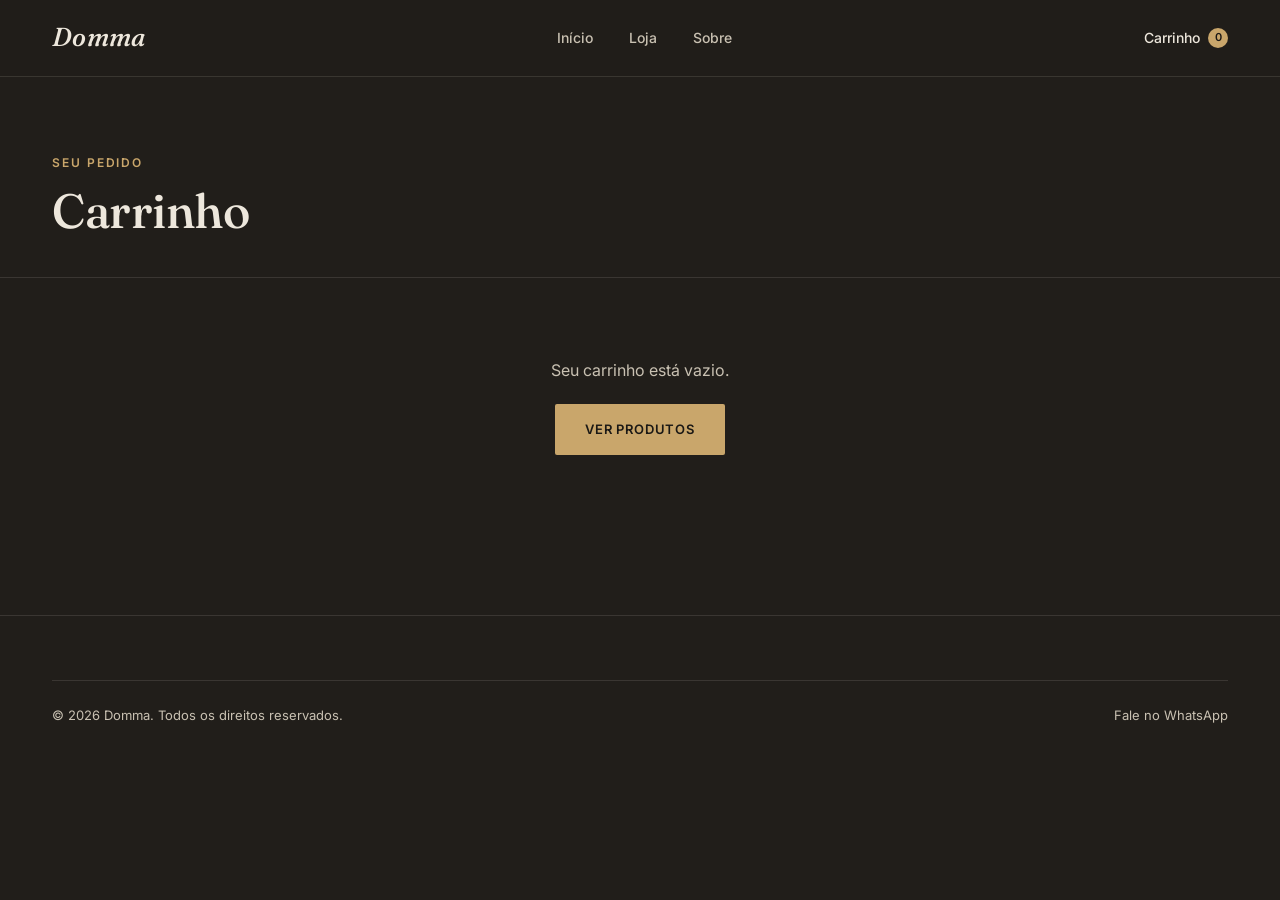
<file: carrinho.html>
<!DOCTYPE html>
<html lang="pt-BR">
<head>
<meta charset="UTF-8">
<meta name="viewport" content="width=device-width, initial-scale=1.0">
<title>Carrinho — Domma</title>
<link rel="stylesheet" href="css/style.css">
</head>
<body>

<header class="site-header">
  <div class="wrap">
    <a href="index.html" class="logo">Domma</a>
    <nav class="main-nav">
      <a href="index.html">Início</a>
      <a href="loja.html">Loja</a>
      <a href="sobre.html">Sobre</a>
    </nav>
    <div class="header-actions">
      <a href="carrinho.html" class="cart-link">
        Carrinho <span class="cart-count" data-cart-count>0</span>
      </a>
    </div>
  </div>
</header>

<div class="page-header">
  <div class="wrap">
    <span class="eyebrow">Seu pedido</span>
    <h1 class="display" style="font-size:clamp(30px,4vw,48px); margin-top:10px;">Carrinho</h1>
  </div>
</div>

<div class="wrap">
  <div class="cart-layout" id="cart-layout">
    <div id="cart-items"></div>
    <div class="summary-box">
      <h3>Resumo do pedido</h3>
      <div class="summary-row">
        <span>Subtotal</span>
        <span id="summary-subtotal"></span>
      </div>
      <div class="summary-row">
        <span>Frete</span>
        <span id="summary-shipping"></span>
      </div>
      <div class="summary-row total">
        <span>Total</span>
        <span class="price" id="summary-total"></span>
      </div>
      <a href="checkout.html" class="btn btn-primary btn-block" id="checkout-btn" style="margin-top:20px;">Finalizar pedido</a>
      <a href="loja.html" class="btn btn-outline btn-block" style="margin-top:12px;">Continuar comprando</a>
    </div>
  </div>

  <div class="empty-state" id="empty-cart" style="display:none;">
    <p>Seu carrinho está vazio.</p>
    <a href="loja.html" class="btn btn-primary" style="margin-top:20px;">Ver produtos</a>
  </div>
</div>

<footer class="site-footer">
  <div class="wrap">
    <div class="footer-bottom">
      <span>© 2026 Domma. Todos os direitos reservados.</span>
      <a href="https://wa.me/5567993430933" target="_blank" rel="noopener">Fale no WhatsApp</a>
    </div>
  </div>
</footer>

<script src="js/config.js"></script>
<script src="js/cart.js"></script>
<script>
  function render() {
    const cart = getCart();
    const layout = document.getElementById("cart-layout");
    const emptyState = document.getElementById("empty-cart");

    if (cart.length === 0) {
      layout.style.display = "none";
      emptyState.style.display = "block";
      return;
    }
    layout.style.display = "grid";
    emptyState.style.display = "none";

    document.getElementById("cart-items").innerHTML = cart.map(item => `
      <div class="cart-item" data-id="${item.id}">
        <div class="thumb"><img src="${item.imagem}" alt="${item.nome}"></div>
        <div>
          <span class="material-label">${item.material}</span>
          <h4>${item.nome}</h4>
          <div class="qty-stepper" style="margin-top:8px;">
            <button class="qty-dec" aria-label="Diminuir">−</button>
            <span>${item.qty}</span>
            <button class="qty-inc" aria-label="Aumentar">+</button>
          </div>
        </div>
        <div class="cart-item-actions">
          <span class="price">${formatMoney(item.preco * item.qty)}</span>
          <button class="remove-btn">Remover</button>
        </div>
      </div>
    `).join("");

    document.getElementById("summary-subtotal").textContent = formatMoney(cartSubtotal());
    const shipping = cartShipping();
    document.getElementById("summary-shipping").textContent = shipping === 0 ? "Grátis" : formatMoney(shipping);
    document.getElementById("summary-total").textContent = formatMoney(cartTotal());

    document.querySelectorAll(".cart-item").forEach(el => {
      const id = el.dataset.id;
      const item = cart.find(i => i.id === id);
      el.querySelector(".qty-inc").addEventListener("click", () => { updateQty(id, item.qty + 1); render(); });
      el.querySelector(".qty-dec").addEventListener("click", () => { updateQty(id, item.qty - 1); render(); });
      el.querySelector(".remove-btn").addEventListener("click", () => { removeFromCart(id); render(); });
    });
  }

  render();
</script>
</body>
</html>
</file>
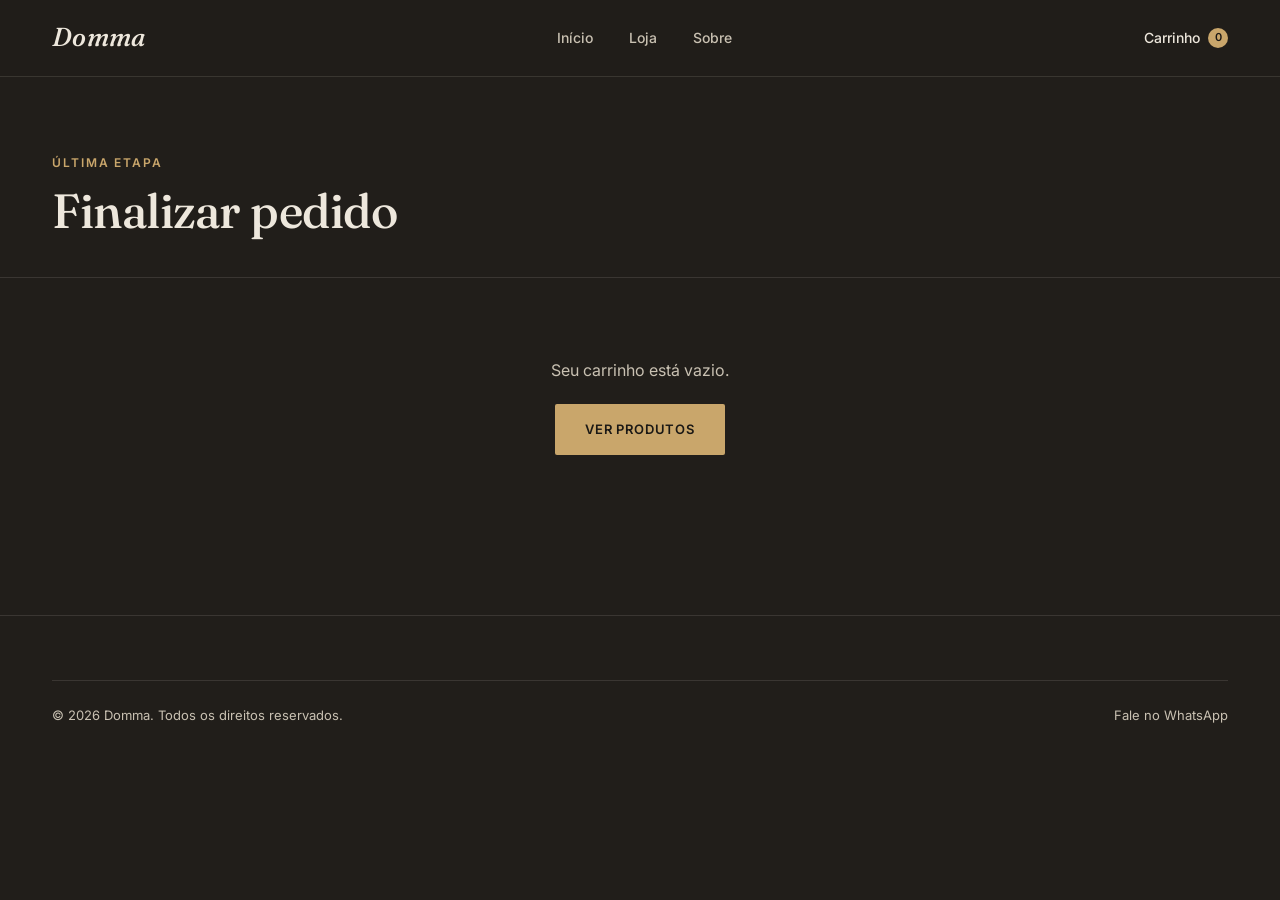
<file: checkout.html>
<!DOCTYPE html>
<html lang="pt-BR">
<head>
<meta charset="UTF-8">
<meta name="viewport" content="width=device-width, initial-scale=1.0">
<title>Finalizar pedido — Domma</title>
<link rel="stylesheet" href="css/style.css">
</head>
<body>

<header class="site-header">
  <div class="wrap">
    <a href="index.html" class="logo">Domma</a>
    <nav class="main-nav">
      <a href="index.html">Início</a>
      <a href="loja.html">Loja</a>
      <a href="sobre.html">Sobre</a>
    </nav>
    <div class="header-actions">
      <a href="carrinho.html" class="cart-link">
        Carrinho <span class="cart-count" data-cart-count>0</span>
      </a>
    </div>
  </div>
</header>

<div class="page-header">
  <div class="wrap">
    <span class="eyebrow">Última etapa</span>
    <h1 class="display" style="font-size:clamp(30px,4vw,48px); margin-top:10px;">Finalizar pedido</h1>
  </div>
</div>

<div class="wrap">
  <div class="checkout-layout" id="checkout-layout">
    <form id="checkout-form">
      <div class="form-group">
        <label for="nome">Nome completo</label>
        <input type="text" id="nome" required>
      </div>
      <div class="form-row">
        <div class="form-group">
          <label for="telefone">Telefone / WhatsApp</label>
          <input type="tel" id="telefone" placeholder="(11) 91234-5678" required>
        </div>
        <div class="form-group">
          <label for="email">E-mail</label>
          <input type="email" id="email">
        </div>
      </div>

      <div class="form-group">
        <label for="endereco">Endereço (rua, número, complemento)</label>
        <input type="text" id="endereco" required>
      </div>
      <div class="form-row">
        <div class="form-group">
          <label for="bairro">Bairro</label>
          <input type="text" id="bairro" required>
        </div>
        <div class="form-group">
          <label for="cidade">Cidade / UF</label>
          <input type="text" id="cidade" required>
        </div>
      </div>
      <div class="form-group">
        <label for="cep">CEP</label>
        <input type="text" id="cep" required>
      </div>
      <div class="form-group">
        <label for="obs">Observações (opcional)</label>
        <textarea id="obs" rows="3"></textarea>
      </div>

      <div class="payment-note">
        <span>💬</span>
        <span>O pagamento é combinado direto no WhatsApp após a confirmação do pedido — PIX, cartão ou o que for mais fácil pra você.</span>
      </div>

      <button type="submit" class="btn btn-primary btn-block" style="margin-top:24px;">Enviar pedido pelo WhatsApp</button>
    </form>

    <div class="summary-box">
      <h3>Seu pedido</h3>
      <div id="checkout-items"></div>
      <div class="summary-row">
        <span>Subtotal</span>
        <span id="summary-subtotal"></span>
      </div>
      <div class="summary-row">
        <span>Frete</span>
        <span id="summary-shipping"></span>
      </div>
      <div class="summary-row total">
        <span>Total</span>
        <span class="price" id="summary-total"></span>
      </div>
    </div>
  </div>

  <div class="empty-state" id="empty-cart" style="display:none;">
    <p>Seu carrinho está vazio.</p>
    <a href="loja.html" class="btn btn-primary" style="margin-top:20px;">Ver produtos</a>
  </div>
</div>

<footer class="site-footer">
  <div class="wrap">
    <div class="footer-bottom">
      <span>© 2026 Domma. Todos os direitos reservados.</span>
      <a href="https://wa.me/5567993430933" target="_blank" rel="noopener">Fale no WhatsApp</a>
    </div>
  </div>
</footer>

<script src="js/config.js"></script>
<script src="js/cart.js"></script>
<script>
  const cart = getCart();

  if (cart.length === 0) {
    document.getElementById("checkout-layout").style.display = "none";
    document.getElementById("empty-cart").style.display = "block";
  } else {
    document.getElementById("checkout-items").innerHTML = cart.map(item => `
      <div class="summary-row"><span>${item.qty}x ${item.nome}</span><span>${formatMoney(item.preco * item.qty)}</span></div>
    `).join("");
    document.getElementById("summary-subtotal").textContent = formatMoney(cartSubtotal());
    const shipping = cartShipping();
    document.getElementById("summary-shipping").textContent = shipping === 0 ? "Grátis" : formatMoney(shipping);
    document.getElementById("summary-total").textContent = formatMoney(cartTotal());
  }

  document.getElementById("checkout-form").addEventListener("submit", function (e) {
    e.preventDefault();

    const nome = document.getElementById("nome").value.trim();
    const telefone = document.getElementById("telefone").value.trim();
    const email = document.getElementById("email").value.trim();
    const endereco = document.getElementById("endereco").value.trim();
    const bairro = document.getElementById("bairro").value.trim();
    const cidade = document.getElementById("cidade").value.trim();
    const cep = document.getElementById("cep").value.trim();
    const obs = document.getElementById("obs").value.trim();

    let msg = `*Novo pedido — ${STORE_CONFIG.nome}*\n\n`;
    msg += `*Cliente:* ${nome}\n`;
    msg += `*Telefone:* ${telefone}\n`;
    if (email) msg += `*E-mail:* ${email}\n`;
    msg += `\n*Endereço de entrega:*\n${endereco} — ${bairro}\n${cidade} — CEP ${cep}\n`;
    if (obs) msg += `\n*Observações:* ${obs}\n`;

    msg += `\n*Itens do pedido:*\n`;
    cart.forEach(item => {
      msg += `• ${item.qty}x ${item.nome} — ${formatMoney(item.preco * item.qty)}\n`;
    });

    msg += `\n*Subtotal:* ${formatMoney(cartSubtotal())}\n`;
    msg += `*Frete:* ${cartShipping() === 0 ? "Grátis" : formatMoney(cartShipping())}\n`;
    msg += `*Total:* ${formatMoney(cartTotal())}\n`;

    const url = `https://wa.me/${STORE_CONFIG.whatsapp}?text=${encodeURIComponent(msg)}`;
    window.open(url, "_blank");
  });
</script>
</body>
</html>
</file>
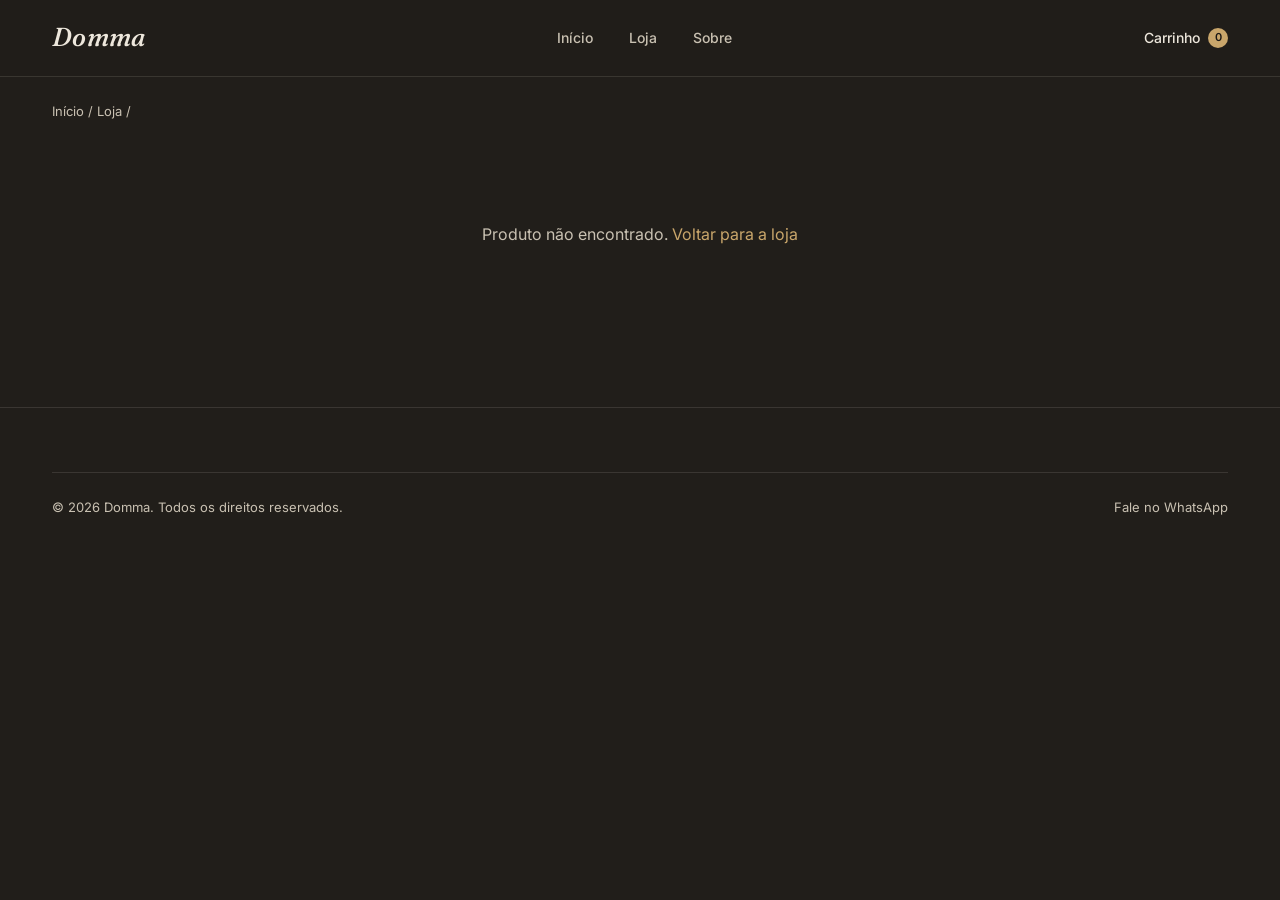
<file: produto.html>
<!DOCTYPE html>
<html lang="pt-BR">
<head>
<meta charset="UTF-8">
<meta name="viewport" content="width=device-width, initial-scale=1.0">
<title id="page-title">Produto — Domma</title>
<link rel="stylesheet" href="css/style.css">
</head>
<body>

<header class="site-header">
  <div class="wrap">
    <a href="index.html" class="logo">Domma</a>
    <nav class="main-nav">
      <a href="index.html">Início</a>
      <a href="loja.html">Loja</a>
      <a href="sobre.html">Sobre</a>
    </nav>
    <div class="header-actions">
      <a href="carrinho.html" class="cart-link">
        Carrinho <span class="cart-count" data-cart-count>0</span>
      </a>
    </div>
  </div>
</header>

<div class="wrap">
  <div class="breadcrumb" style="padding-top:24px;">
    <a href="index.html">Início</a> / <a href="loja.html">Loja</a> / <span id="breadcrumb-name"></span>
  </div>

  <div id="product-container"></div>
</div>

<section class="section" id="related-section" style="display:none;">
  <div class="wrap">
    <div class="section-head">
      <div>
        <span class="eyebrow">Combina com</span>
        <h2>Você também pode gostar</h2>
      </div>
    </div>
    <div class="product-grid" id="related-grid"></div>
  </div>
</section>

<footer class="site-footer">
  <div class="wrap">
    <div class="footer-bottom">
      <span>© 2026 Domma. Todos os direitos reservados.</span>
      <a href="https://wa.me/5567993430933" target="_blank" rel="noopener">Fale no WhatsApp</a>
    </div>
  </div>
</footer>

<script src="js/config.js"></script>
<script src="js/cart.js"></script>
<script>
  const productId = new URLSearchParams(window.location.search).get("id");
  let currentProduct = null;
  let qty = 1;

  fetch("js/products.json")
    .then(r => r.json())
    .then(products => {
      currentProduct = products.find(p => p.id === productId);
      if (!currentProduct) {
        document.getElementById("product-container").innerHTML =
          `<div class="empty-state"><p>Produto não encontrado. <a href="loja.html" style="color:var(--brass)">Voltar para a loja</a></p></div>`;
        return;
      }
      renderProduct(currentProduct);
      renderRelated(products, currentProduct);
    });

  function renderProduct(p) {
    document.title = p.nome + " — Domma";
    document.getElementById("page-title").textContent = p.nome + " — Domma";
    document.getElementById("breadcrumb-name").textContent = p.nome;

    const hasPromo = p.precoPromo && p.precoPromo < p.preco;

    document.getElementById("product-container").innerHTML = `
      <div class="product-detail">
        <div class="thumb">
          <img src="${p.imagem}" alt="${p.nome}">
        </div>
        <div class="product-info">
          <span class="material-label">${p.material}</span>
          <h1>${p.nome}</h1>
          <div class="price-row">
            ${hasPromo ? `<span class="price-old">${formatMoney(p.preco)}</span>` : ''}
            <span class="price">${formatMoney(hasPromo ? p.precoPromo : p.preco)}</span>
          </div>
          <p class="desc">${p.descricao}</p>

          <div class="qty-row">
            <div class="qty-stepper">
              <button id="qty-minus" aria-label="Diminuir quantidade">−</button>
              <span id="qty-display">1</span>
              <button id="qty-plus" aria-label="Aumentar quantidade">+</button>
            </div>
            <span class="stock-note">${p.estoque > 0 ? p.estoque + ' em estoque' : 'Sob encomenda'}</span>
          </div>

          <button class="btn btn-primary btn-block" id="add-to-cart-btn">Adicionar ao carrinho</button>

          <ul class="info-list">
            <li><span>Material</span><span>${p.material}</span></li>
            <li><span>Categoria</span><span>${p.categoria}</span></li>
            <li><span>Envio</span><span>Todo o Brasil</span></li>
          </ul>
        </div>
      </div>
    `;

    document.getElementById("qty-minus").addEventListener("click", () => {
      qty = Math.max(1, qty - 1);
      document.getElementById("qty-display").textContent = qty;
    });
    document.getElementById("qty-plus").addEventListener("click", () => {
      qty = qty + 1;
      document.getElementById("qty-display").textContent = qty;
    });
    document.getElementById("add-to-cart-btn").addEventListener("click", () => {
      addToCart(p, qty);
      showToast(qty + "x " + p.nome + " adicionado ao carrinho");
    });
  }

  function renderRelated(products, current) {
    const related = products.filter(p => p.categoria === current.categoria && p.id !== current.id).slice(0, 4);
    if (related.length === 0) return;
    document.getElementById("related-section").style.display = "block";
    document.getElementById("related-grid").innerHTML = related.map(p => {
      const hasPromo = p.precoPromo && p.precoPromo < p.preco;
      return `
        <article class="product-card">
          <a href="produto.html?id=${p.id}" class="thumb">
            ${hasPromo ? '<span class="tag">Promoção</span>' : ''}
            <img src="${p.imagem}" alt="${p.nome}" loading="lazy">
          </a>
          <span class="material-label">${p.material}</span>
          <h3><a href="produto.html?id=${p.id}">${p.nome}</a></h3>
          <div class="price-row">
            ${hasPromo ? `<span class="price-old">${formatMoney(p.preco)}</span>` : ''}
            <span class="price">${formatMoney(hasPromo ? p.precoPromo : p.preco)}</span>
          </div>
          <a href="produto.html?id=${p.id}" class="add-btn">Ver produto</a>
        </article>
      `;
    }).join("");
  }
</script>
</body>
</html>
</file>
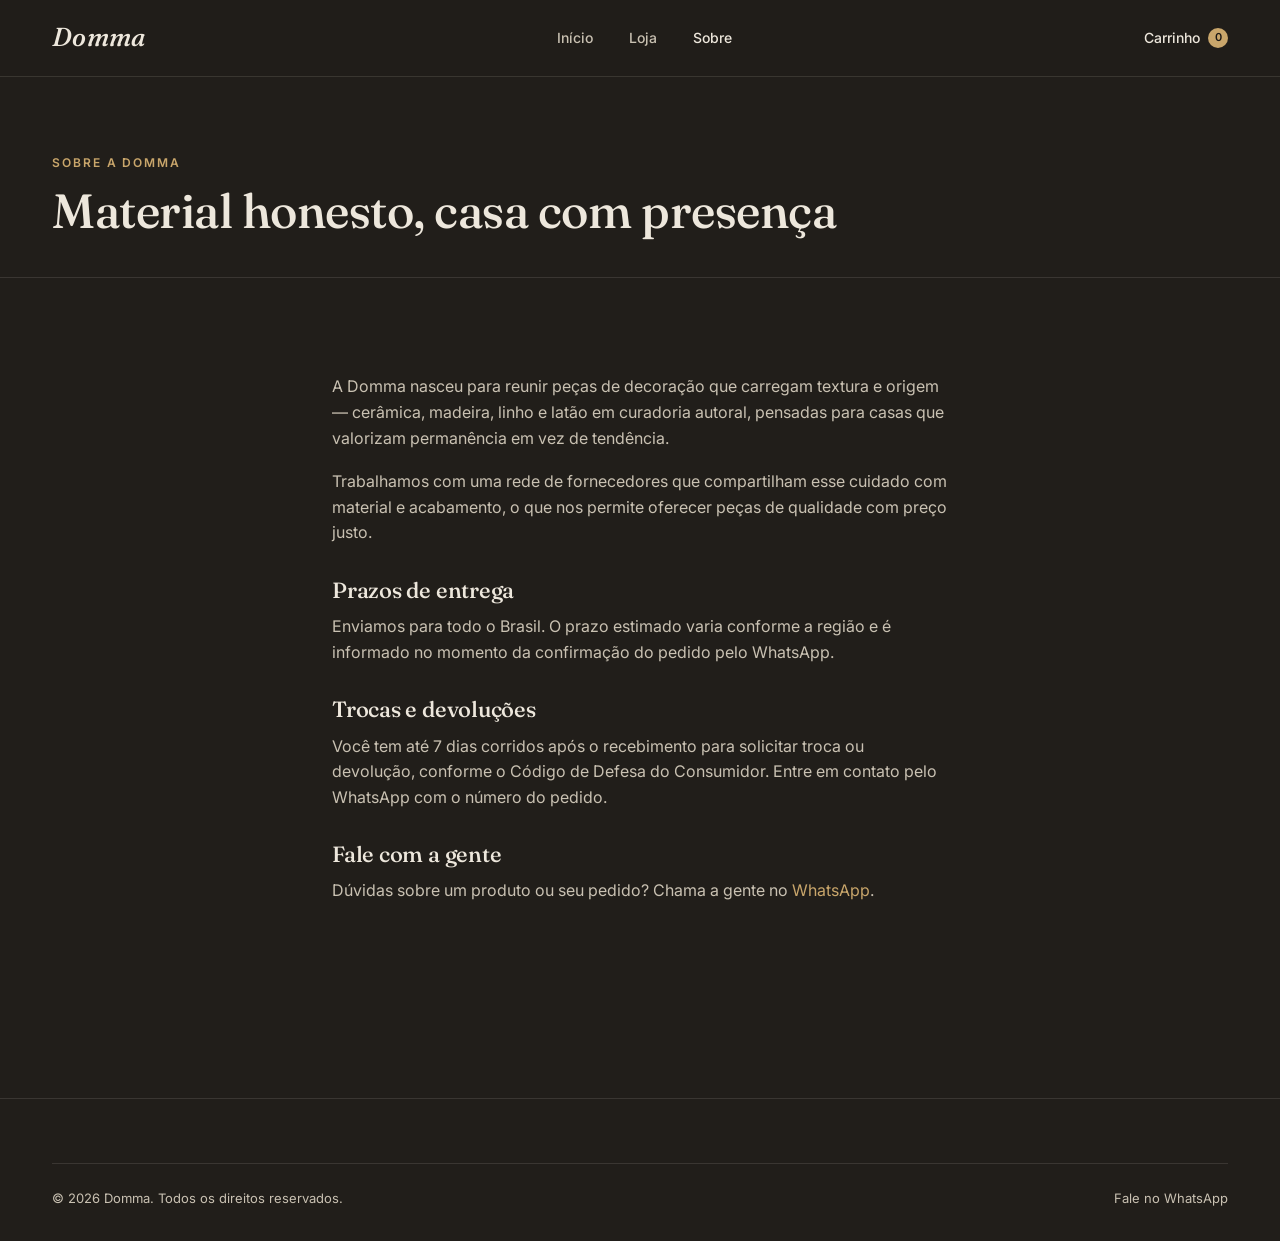
<file: sobre.html>
<!DOCTYPE html>
<html lang="pt-BR">
<head>
<meta charset="UTF-8">
<meta name="viewport" content="width=device-width, initial-scale=1.0">
<title>Sobre — Domma</title>
<link rel="stylesheet" href="css/style.css">
</head>
<body>

<header class="site-header">
  <div class="wrap">
    <a href="index.html" class="logo">Domma</a>
    <nav class="main-nav">
      <a href="index.html">Início</a>
      <a href="loja.html">Loja</a>
      <a href="sobre.html" class="active">Sobre</a>
    </nav>
    <div class="header-actions">
      <a href="carrinho.html" class="cart-link">
        Carrinho <span class="cart-count" data-cart-count>0</span>
      </a>
    </div>
  </div>
</header>

<div class="page-header">
  <div class="wrap">
    <span class="eyebrow">Sobre a Domma</span>
    <h1 class="display" style="font-size:clamp(30px,4vw,48px); margin-top:10px;">Material honesto, casa com presença</h1>
  </div>
</div>

<section class="section">
  <div class="wrap prose">
    <p>A Domma nasceu para reunir peças de decoração que carregam textura e origem — cerâmica, madeira, linho e latão em curadoria autoral, pensadas para casas que valorizam permanência em vez de tendência.</p>
    <p>Trabalhamos com uma rede de fornecedores que compartilham esse cuidado com material e acabamento, o que nos permite oferecer peças de qualidade com preço justo.</p>

    <h3 id="entrega">Prazos de entrega</h3>
    <p>Enviamos para todo o Brasil. O prazo estimado varia conforme a região e é informado no momento da confirmação do pedido pelo WhatsApp.</p>

    <h3 id="trocas">Trocas e devoluções</h3>
    <p>Você tem até 7 dias corridos após o recebimento para solicitar troca ou devolução, conforme o Código de Defesa do Consumidor. Entre em contato pelo WhatsApp com o número do pedido.</p>

    <h3>Fale com a gente</h3>
    <p>Dúvidas sobre um produto ou seu pedido? Chama a gente no <a href="https://wa.me/5567993430933" target="_blank" rel="noopener" style="color:var(--brass)">WhatsApp</a>.</p>
  </div>
</section>

<footer class="site-footer">
  <div class="wrap">
    <div class="footer-bottom">
      <span>© 2026 Domma. Todos os direitos reservados.</span>
      <a href="https://wa.me/5567993430933" target="_blank" rel="noopener">Fale no WhatsApp</a>
    </div>
  </div>
</footer>

<script src="js/config.js"></script>
<script src="js/cart.js"></script>
</body>
</html>
</file>
<file: css/style.css>
/* ==========================================================================
   DOMMA — Design System
   Paleta: carvão quente, musgo, latão — editorial, material, sem clichê de IA
   ========================================================================== */

@import url('https://fonts.googleapis.com/css2?family=Fraunces:ital,opsz,wght@0,9..144,300;0,9..144,400;0,9..144,500;0,9..144,600;1,9..144,400;1,9..144,500&family=Inter:wght@400;500;600&display=swap');

:root {
  /* Cores */
  --ink: #1A1815;
  --bg: #211E1A;
  --bg-alt: #2A2622;
  --bg-card: #26221E;
  --paper: #EDE7DC;
  --paper-dim: #C9C1B2;
  --moss: #5C6B52;
  --moss-light: #7C8B70;
  --brass: #C9A66B;
  --brass-dim: #A88A56;
  --rust: #B5562D;
  --line: rgba(237, 231, 220, 0.12);

  /* Tipografia */
  --font-display: 'Fraunces', serif;
  --font-body: 'Inter', sans-serif;

  /* Espaçamento */
  --container: 1240px;
  --radius: 2px;
}

* { box-sizing: border-box; margin: 0; padding: 0; }

html { scroll-behavior: smooth; }

body {
  background: var(--bg);
  color: var(--paper);
  font-family: var(--font-body);
  font-size: 16px;
  line-height: 1.6;
  -webkit-font-smoothing: antialiased;
}

img { max-width: 100%; display: block; }
a { color: inherit; text-decoration: none; }
button { font-family: inherit; cursor: pointer; border: none; background: none; color: inherit; }
ul { list-style: none; }

.wrap {
  max-width: var(--container);
  margin: 0 auto;
  padding: 0 32px;
}

@media (max-width: 640px) {
  .wrap { padding: 0 20px; }
}

/* Focus visível — acessibilidade */
a:focus-visible, button:focus-visible, input:focus-visible, select:focus-visible, textarea:focus-visible {
  outline: 2px solid var(--brass);
  outline-offset: 3px;
}

@media (prefers-reduced-motion: reduce) {
  *, *::before, *::after { animation-duration: 0.01ms !important; transition-duration: 0.01ms !important; }
}

/* ==========================================================================
   Tipografia
   ========================================================================== */

h1, h2, h3, .display {
  font-family: var(--font-display);
  font-weight: 500;
  letter-spacing: -0.01em;
  line-height: 1.1;
  color: var(--paper);
}

.eyebrow {
  font-family: var(--font-body);
  font-size: 12px;
  font-weight: 600;
  letter-spacing: 0.16em;
  text-transform: uppercase;
  color: var(--brass);
}

/* ==========================================================================
   Header
   ========================================================================== */

.site-header {
  position: sticky;
  top: 0;
  z-index: 100;
  background: rgba(33, 30, 26, 0.92);
  backdrop-filter: blur(10px);
  border-bottom: 1px solid var(--line);
}

.site-header .wrap {
  display: flex;
  align-items: center;
  justify-content: space-between;
  height: 76px;
}

.logo {
  font-family: var(--font-display);
  font-style: italic;
  font-size: 26px;
  font-weight: 500;
  letter-spacing: 0.01em;
}

.main-nav {
  display: flex;
  gap: 36px;
}

.main-nav a {
  font-size: 14px;
  font-weight: 500;
  color: var(--paper-dim);
  transition: color 0.2s ease;
  position: relative;
}

.main-nav a:hover, .main-nav a.active { color: var(--paper); }

.header-actions {
  display: flex;
  align-items: center;
  gap: 20px;
}

.cart-link {
  display: flex;
  align-items: center;
  gap: 8px;
  font-size: 14px;
  font-weight: 500;
}

.cart-count {
  background: var(--brass);
  color: var(--ink);
  font-size: 11px;
  font-weight: 600;
  width: 20px;
  height: 20px;
  border-radius: 50%;
  display: flex;
  align-items: center;
  justify-content: center;
}

.nav-toggle {
  display: none;
  font-size: 24px;
}

@media (max-width: 860px) {
  .main-nav { display: none; }
  .nav-toggle { display: block; }
}

/* ==========================================================================
   Botões
   ========================================================================== */

.btn {
  display: inline-flex;
  align-items: center;
  justify-content: center;
  gap: 8px;
  padding: 15px 30px;
  font-size: 13px;
  font-weight: 600;
  letter-spacing: 0.06em;
  text-transform: uppercase;
  border-radius: var(--radius);
  transition: all 0.2s ease;
  white-space: nowrap;
}

.btn-primary {
  background: var(--brass);
  color: var(--ink);
}
.btn-primary:hover { background: var(--paper); }

.btn-outline {
  border: 1px solid var(--line);
  color: var(--paper);
}
.btn-outline:hover { border-color: var(--brass); color: var(--brass); }

.btn-block { width: 100%; }
.btn:disabled { opacity: 0.4; cursor: not-allowed; }

/* ==========================================================================
   Hero
   ========================================================================== */

.hero {
  position: relative;
  min-height: 88vh;
  display: flex;
  align-items: center;
  overflow: hidden;
  border-bottom: 1px solid var(--line);
}

.hero-bg {
  position: absolute;
  inset: 0;
  background-image: url('https://images.unsplash.com/photo-1616486338812-3dadae4b4ace?w=1600&q=80');
  background-size: cover;
  background-position: center;
}

.hero-bg::after {
  content: '';
  position: absolute;
  inset: 0;
  background: linear-gradient(90deg, rgba(26,24,21,0.96) 0%, rgba(26,24,21,0.75) 45%, rgba(26,24,21,0.35) 100%);
}

.hero-content {
  position: relative;
  z-index: 2;
  max-width: 640px;
  padding: 0 32px;
}

.hero h1 {
  font-size: clamp(42px, 6vw, 76px);
  margin: 18px 0 24px;
}

.hero h1 em {
  font-style: italic;
  color: var(--brass);
}

.hero p {
  font-size: 18px;
  color: var(--paper-dim);
  max-width: 460px;
  margin-bottom: 36px;
}

.hero-actions { display: flex; gap: 16px; flex-wrap: wrap; }

/* ==========================================================================
   Material swatch nav — elemento de assinatura
   ========================================================================== */

.material-nav {
  border-bottom: 1px solid var(--line);
  background: var(--bg-alt);
}

.material-nav .wrap {
  display: flex;
  align-items: center;
  gap: 0;
  overflow-x: auto;
  padding-top: 0;
  padding-bottom: 0;
}

.material-item {
  display: flex;
  flex-direction: column;
  align-items: center;
  gap: 10px;
  padding: 24px 22px;
  border-right: 1px solid var(--line);
  min-width: 108px;
  transition: background 0.2s ease;
  flex-shrink: 0;
}

.material-item:first-child { border-left: 1px solid var(--line); }
.material-item:hover, .material-item.active { background: rgba(201, 166, 107, 0.08); }

.swatch {
  width: 40px;
  height: 40px;
  border-radius: 50%;
  border: 1px solid var(--line);
}

.material-item span {
  font-size: 12px;
  font-weight: 500;
  color: var(--paper-dim);
  text-transform: capitalize;
}

.material-item:hover span, .material-item.active span { color: var(--brass); }

/* Swatch texture colors */
.swatch-ceramica { background: linear-gradient(135deg, #B5562D, #8C4224); }
.swatch-linho { background: linear-gradient(135deg, #D8CFBC, #B5A98C); }
.swatch-madeira { background: linear-gradient(135deg, #8B5A2B, #5C3A1A); }
.swatch-latao { background: linear-gradient(135deg, #C9A66B, #8A6B3C); }
.swatch-algodao { background: linear-gradient(135deg, #EDE7DC, #C9C1B2); }
.swatch-vidro { background: linear-gradient(135deg, #D4B483, #A8834A); }
.swatch-fibra { background: linear-gradient(135deg, #A88A56, #78602F); }
.swatch-boucle { background: linear-gradient(135deg, #E5DFD0, #B5A98C); }
.swatch-juta { background: linear-gradient(135deg, #9C7B4A, #6B5230); }
.swatch-cera { background: linear-gradient(135deg, #C9A66B, #B5562D); }

/* ==========================================================================
   Seções gerais
   ========================================================================== */

.section {
  padding: 96px 0;
}

.section-head {
  display: flex;
  align-items: flex-end;
  justify-content: space-between;
  margin-bottom: 48px;
  gap: 24px;
  flex-wrap: wrap;
}

.section-head h2 {
  font-size: clamp(28px, 3.5vw, 42px);
  margin-top: 10px;
}

.section-head p {
  color: var(--paper-dim);
  max-width: 420px;
}

/* ==========================================================================
   Grid de produtos / cards
   ========================================================================== */

.product-grid {
  display: grid;
  grid-template-columns: repeat(auto-fill, minmax(260px, 1fr));
  gap: 28px 24px;
}

.product-card {
  display: flex;
  flex-direction: column;
}

.product-card .thumb {
  position: relative;
  aspect-ratio: 4/5;
  overflow: hidden;
  background: var(--bg-card);
  margin-bottom: 16px;
}

.product-card .thumb img {
  width: 100%;
  height: 100%;
  object-fit: cover;
  transition: transform 0.5s ease;
}

.product-card:hover .thumb img { transform: scale(1.05); }

.tag {
  position: absolute;
  top: 12px;
  left: 12px;
  background: var(--rust);
  color: var(--paper);
  font-size: 11px;
  font-weight: 600;
  letter-spacing: 0.05em;
  text-transform: uppercase;
  padding: 5px 10px;
}

.product-card .material-label {
  font-size: 11px;
  font-weight: 600;
  letter-spacing: 0.1em;
  text-transform: uppercase;
  color: var(--brass-dim);
  margin-bottom: 6px;
}

.product-card h3 {
  font-size: 18px;
  font-weight: 500;
  margin-bottom: 8px;
}

.price-row {
  display: flex;
  align-items: baseline;
  gap: 10px;
}

.price {
  font-family: var(--font-display);
  font-size: 20px;
  color: var(--paper);
}

.price-old {
  font-size: 14px;
  color: var(--paper-dim);
  text-decoration: line-through;
}

.product-card .add-btn {
  margin-top: 14px;
  align-self: flex-start;
  font-size: 12px;
  font-weight: 600;
  letter-spacing: 0.06em;
  text-transform: uppercase;
  color: var(--paper-dim);
  border-bottom: 1px solid var(--line);
  padding-bottom: 2px;
  transition: color 0.2s ease, border-color 0.2s ease;
}

.product-card .add-btn:hover { color: var(--brass); border-color: var(--brass); }

/* ==========================================================================
   Filtros da loja
   ========================================================================== */

.filters-bar {
  display: flex;
  gap: 12px;
  flex-wrap: wrap;
  margin-bottom: 40px;
  padding-bottom: 24px;
  border-bottom: 1px solid var(--line);
}

.filter-chip {
  padding: 9px 18px;
  font-size: 13px;
  font-weight: 500;
  border: 1px solid var(--line);
  color: var(--paper-dim);
  border-radius: 20px;
  transition: all 0.2s ease;
}

.filter-chip:hover { border-color: var(--brass); color: var(--paper); }
.filter-chip.active { background: var(--brass); border-color: var(--brass); color: var(--ink); }

.empty-state {
  text-align: center;
  padding: 80px 20px;
  color: var(--paper-dim);
}

/* ==========================================================================
   Página de produto
   ========================================================================== */

.product-detail {
  display: grid;
  grid-template-columns: 1.1fr 1fr;
  gap: 64px;
  padding: 64px 0;
}

@media (max-width: 860px) {
  .product-detail { grid-template-columns: 1fr; gap: 32px; padding: 32px 0; }
}

.product-detail .thumb {
  aspect-ratio: 1/1;
  background: var(--bg-card);
  overflow: hidden;
}
.product-detail .thumb img { width: 100%; height: 100%; object-fit: cover; }

.breadcrumb {
  font-size: 13px;
  color: var(--paper-dim);
  margin-bottom: 20px;
}
.breadcrumb a:hover { color: var(--brass); }

.product-info h1 {
  font-size: clamp(28px, 3.5vw, 40px);
  margin-bottom: 16px;
}

.product-info .price-row { margin-bottom: 24px; }
.product-info .price { font-size: 30px; }

.product-info .desc {
  color: var(--paper-dim);
  margin-bottom: 32px;
  line-height: 1.75;
}

.qty-row {
  display: flex;
  align-items: center;
  gap: 20px;
  margin-bottom: 24px;
}

.qty-stepper {
  display: flex;
  align-items: center;
  border: 1px solid var(--line);
}

.qty-stepper button {
  width: 40px;
  height: 44px;
  font-size: 16px;
  color: var(--paper);
}
.qty-stepper button:hover { color: var(--brass); }

.qty-stepper span {
  width: 44px;
  text-align: center;
  font-weight: 500;
}

.stock-note { font-size: 13px; color: var(--moss-light); }

.info-list {
  margin-top: 32px;
  border-top: 1px solid var(--line);
}

.info-list li {
  display: flex;
  justify-content: space-between;
  padding: 14px 0;
  border-bottom: 1px solid var(--line);
  font-size: 14px;
}
.info-list li span:first-child { color: var(--paper-dim); }

/* ==========================================================================
   Carrinho
   ========================================================================== */

.cart-layout {
  display: grid;
  grid-template-columns: 1.6fr 1fr;
  gap: 56px;
  padding: 56px 0 96px;
  align-items: start;
}

@media (max-width: 860px) {
  .cart-layout { grid-template-columns: 1fr; }
}

.cart-item {
  display: grid;
  grid-template-columns: 96px 1fr auto;
  gap: 20px;
  padding: 24px 0;
  border-bottom: 1px solid var(--line);
  align-items: center;
}

.cart-item .thumb {
  width: 96px;
  height: 96px;
  background: var(--bg-card);
  overflow: hidden;
}
.cart-item .thumb img { width: 100%; height: 100%; object-fit: cover; }

.cart-item h4 { font-size: 16px; font-weight: 500; margin-bottom: 6px; }
.cart-item .material-label { font-size: 11px; color: var(--brass-dim); text-transform: uppercase; letter-spacing: 0.08em; }

.cart-item-actions {
  display: flex;
  flex-direction: column;
  align-items: flex-end;
  gap: 10px;
}

.remove-btn {
  font-size: 12px;
  color: var(--paper-dim);
  text-decoration: underline;
}
.remove-btn:hover { color: var(--rust); }

.summary-box {
  background: var(--bg-alt);
  border: 1px solid var(--line);
  padding: 32px;
}

.summary-box h3 { font-size: 20px; margin-bottom: 24px; }

.summary-row {
  display: flex;
  justify-content: space-between;
  padding: 10px 0;
  font-size: 14px;
  color: var(--paper-dim);
}

.summary-row.total {
  border-top: 1px solid var(--line);
  margin-top: 12px;
  padding-top: 18px;
  font-size: 18px;
  color: var(--paper);
  font-weight: 500;
}

.summary-row.total .price { font-size: 22px; }

/* ==========================================================================
   Checkout
   ========================================================================== */

.checkout-layout {
  display: grid;
  grid-template-columns: 1.3fr 1fr;
  gap: 56px;
  padding: 56px 0 96px;
  align-items: start;
}

@media (max-width: 860px) {
  .checkout-layout { grid-template-columns: 1fr; }
}

.form-group { margin-bottom: 20px; }

.form-group label {
  display: block;
  font-size: 13px;
  font-weight: 500;
  color: var(--paper-dim);
  margin-bottom: 8px;
}

.form-group input, .form-group select, .form-group textarea {
  width: 100%;
  background: var(--bg-alt);
  border: 1px solid var(--line);
  color: var(--paper);
  padding: 13px 16px;
  font-size: 14px;
  font-family: var(--font-body);
  border-radius: var(--radius);
}

.form-group input:focus, .form-group select:focus, .form-group textarea:focus {
  outline: none;
  border-color: var(--brass);
}

.form-row {
  display: grid;
  grid-template-columns: 1fr 1fr;
  gap: 16px;
}

@media (max-width: 500px) {
  .form-row { grid-template-columns: 1fr; }
}

.payment-note {
  background: var(--bg-alt);
  border: 1px solid var(--line);
  padding: 20px;
  font-size: 13px;
  color: var(--paper-dim);
  margin-top: 8px;
  display: flex;
  gap: 12px;
}

/* ==========================================================================
   Footer
   ========================================================================== */

.site-footer {
  border-top: 1px solid var(--line);
  padding: 64px 0 32px;
  margin-top: 80px;
}

.footer-grid {
  display: grid;
  grid-template-columns: 1.4fr 1fr 1fr 1fr;
  gap: 40px;
  margin-bottom: 48px;
}

@media (max-width: 720px) {
  .footer-grid { grid-template-columns: 1fr 1fr; }
}

.footer-grid h4 {
  font-size: 12px;
  font-weight: 600;
  letter-spacing: 0.1em;
  text-transform: uppercase;
  color: var(--brass);
  margin-bottom: 16px;
}

.footer-grid ul li { margin-bottom: 10px; }
.footer-grid ul a { font-size: 14px; color: var(--paper-dim); }
.footer-grid ul a:hover { color: var(--paper); }

.footer-grid p { color: var(--paper-dim); font-size: 14px; max-width: 280px; }

.footer-bottom {
  display: flex;
  justify-content: space-between;
  padding-top: 24px;
  border-top: 1px solid var(--line);
  font-size: 13px;
  color: var(--paper-dim);
  flex-wrap: wrap;
  gap: 12px;
}

/* ==========================================================================
   Toast (feedback de adicionar ao carrinho)
   ========================================================================== */

.toast {
  position: fixed;
  bottom: 28px;
  right: 28px;
  background: var(--paper);
  color: var(--ink);
  padding: 16px 22px;
  font-size: 14px;
  font-weight: 500;
  border-radius: var(--radius);
  box-shadow: 0 12px 32px rgba(0,0,0,0.4);
  transform: translateY(20px);
  opacity: 0;
  pointer-events: none;
  transition: all 0.3s ease;
  z-index: 999;
}

.toast.show {
  transform: translateY(0);
  opacity: 1;
}

/* ==========================================================================
   Página institucional simples
   ========================================================================== */

.page-header {
  padding: 72px 0 40px;
  border-bottom: 1px solid var(--line);
}

.prose { max-width: 680px; }
.prose p { color: var(--paper-dim); margin-bottom: 18px; }
.prose h3 { margin: 32px 0 12px; font-size: 22px; }
</file>
